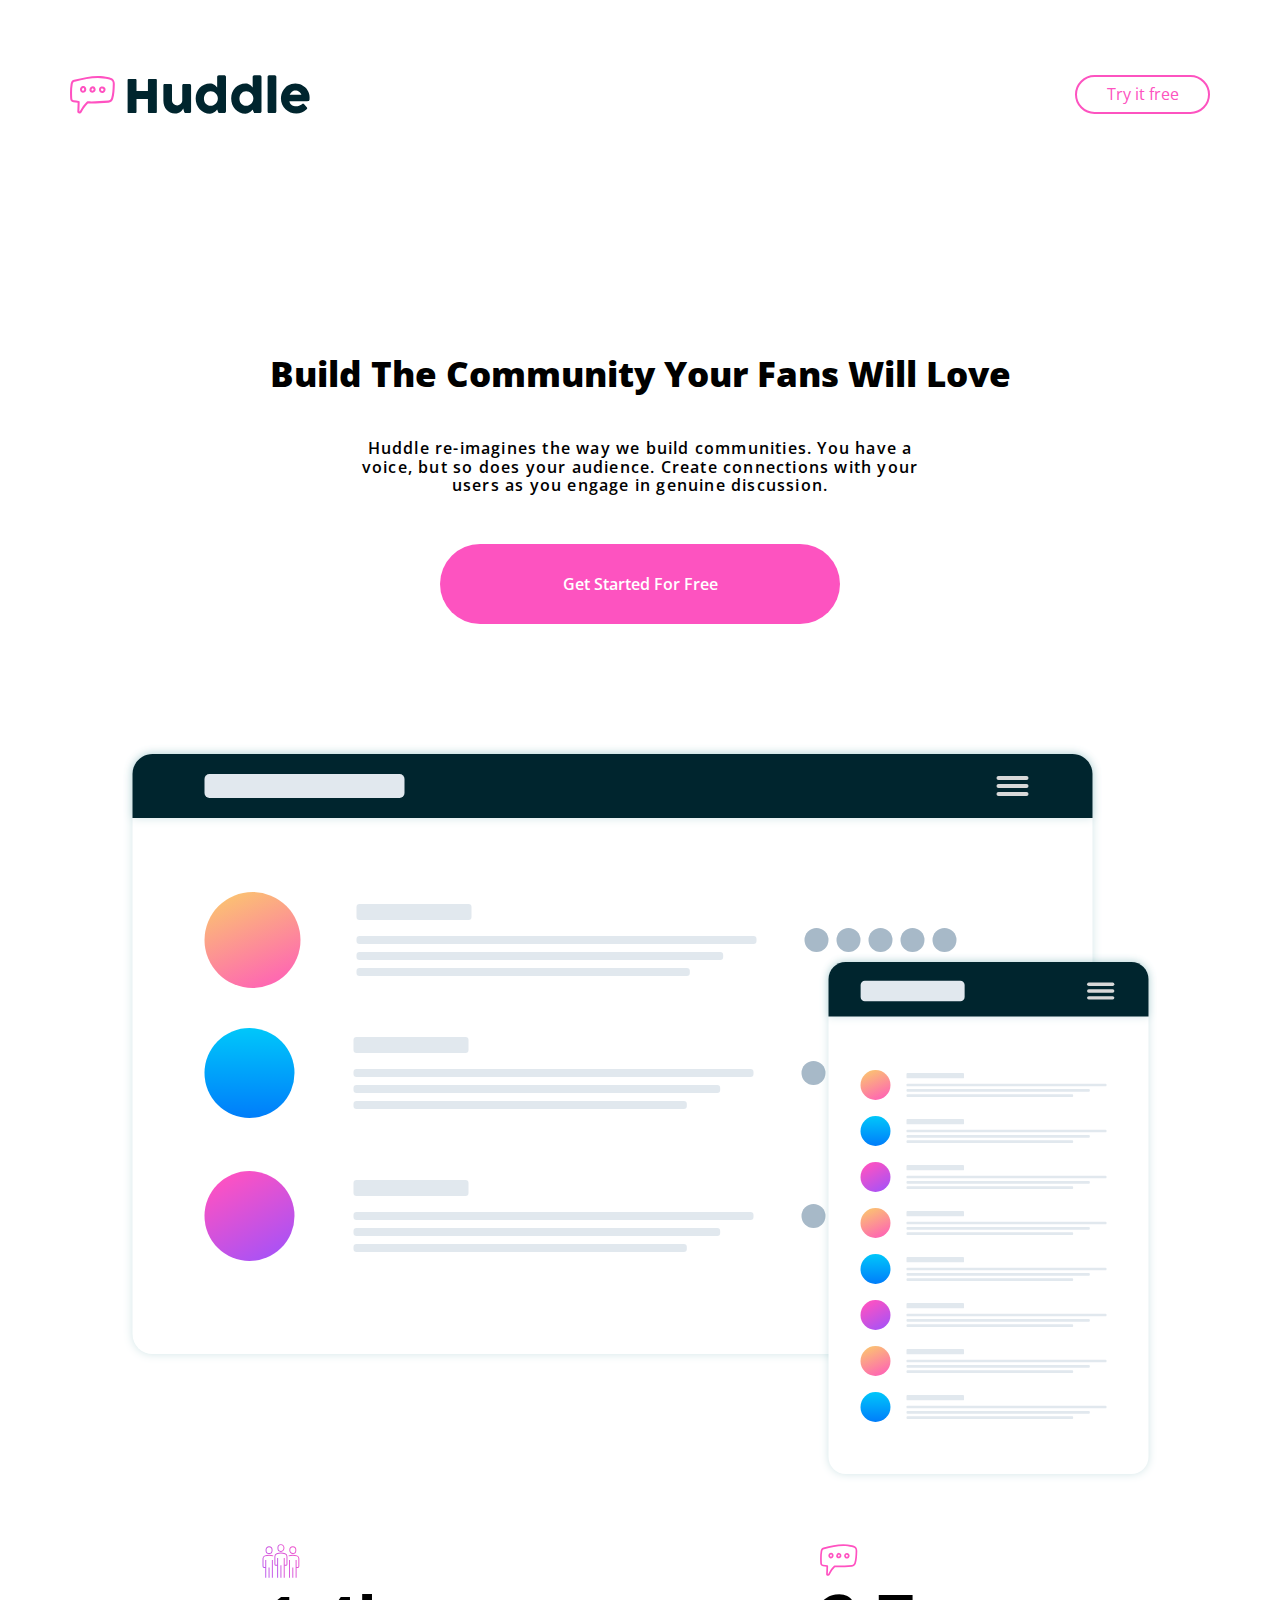
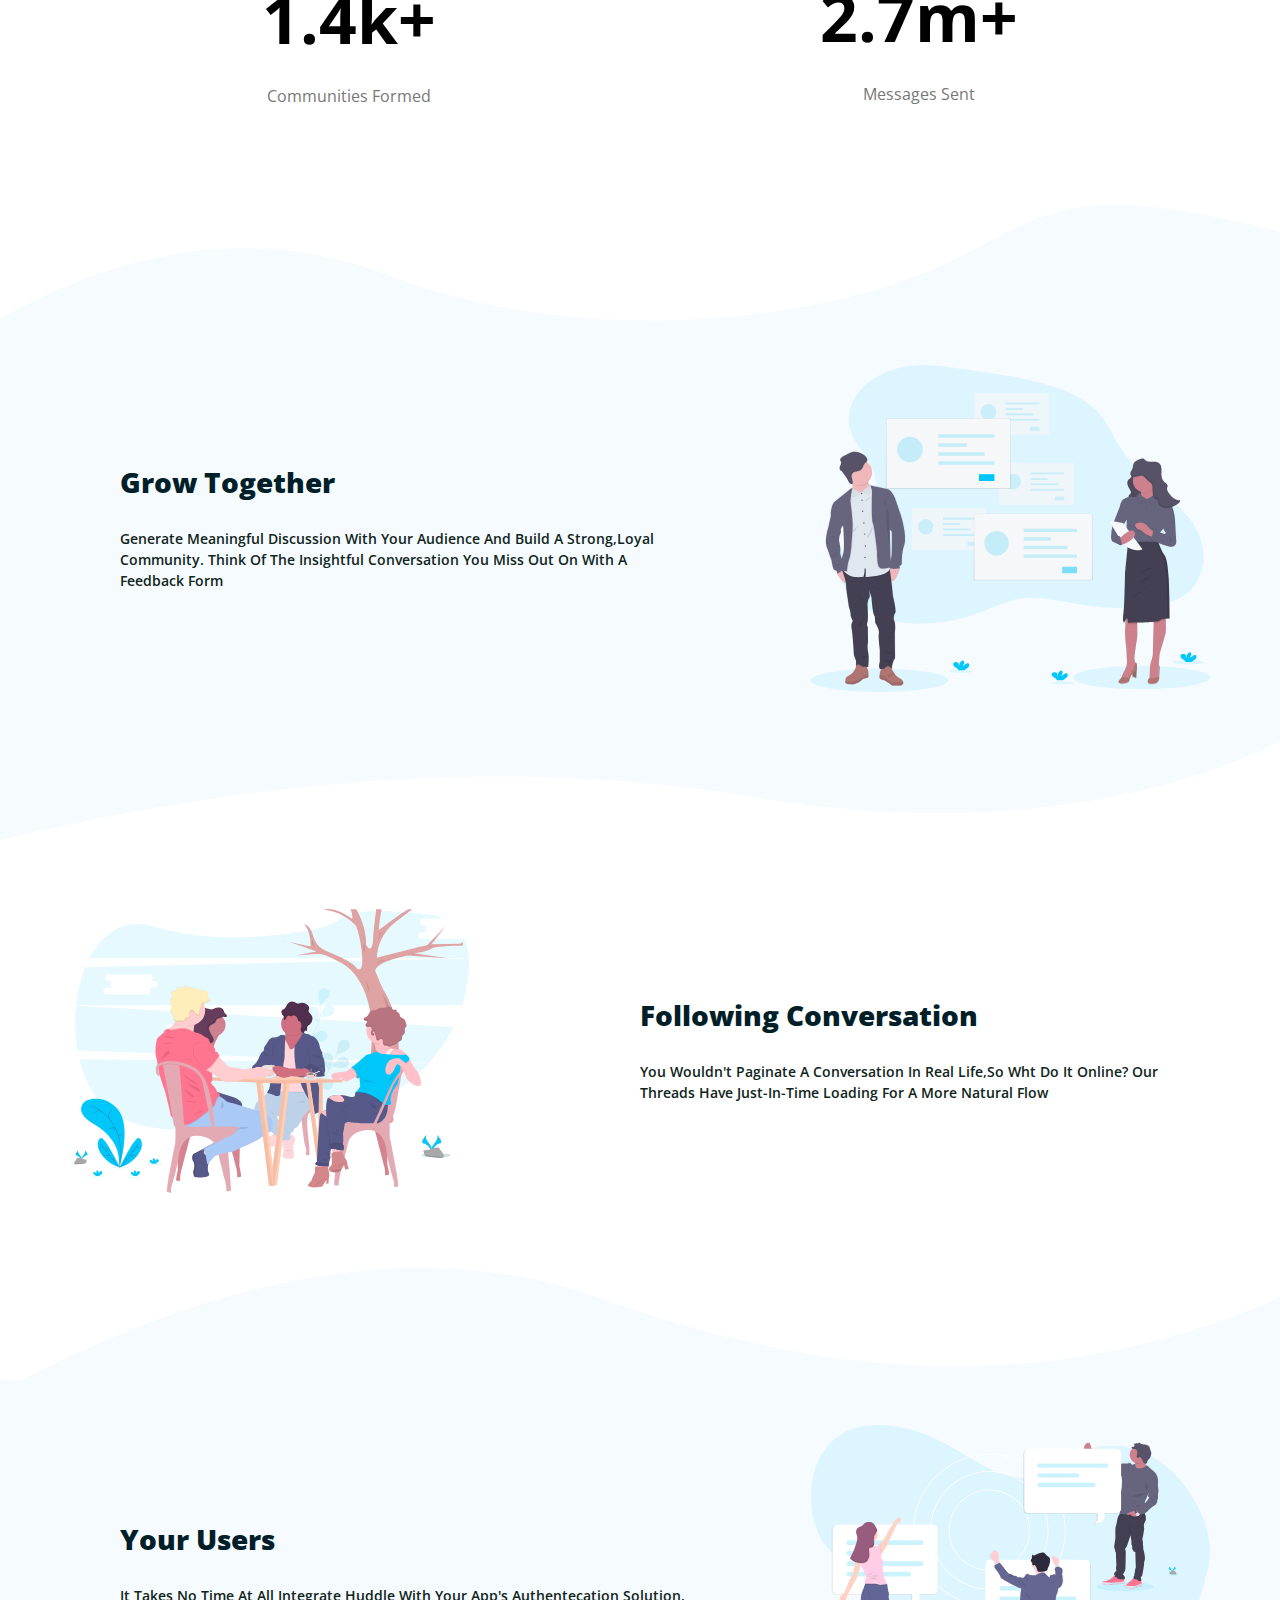
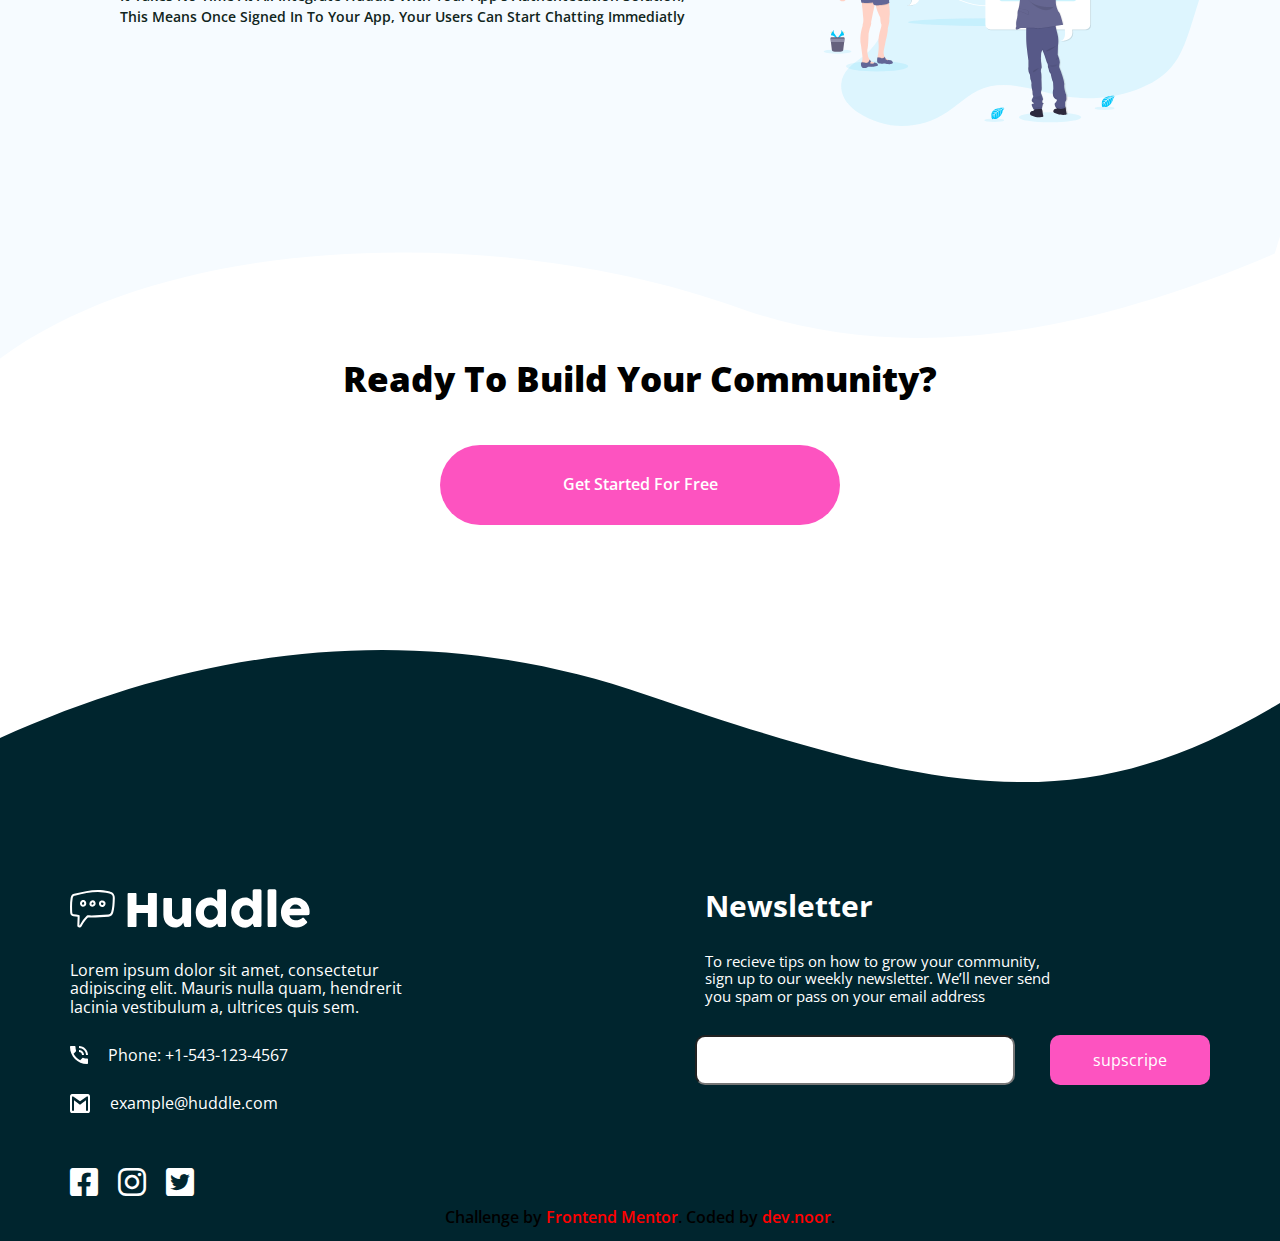
<file: index.html>
<!DOCTYPE html>
<html lang="en">

<head>
  <meta charset="UTF-8">
  <meta name="viewport" content="width=device-width, initial-scale=1.0">
  <!-- displays site properly based on user's device -->
  <link rel="icon" type="image/png" sizes="32x32" href="./images/favicon-32x32.png">
  <title>Frontend Mentor | Huddle landing page with curved sections</title>
  <meta http-equiv="X-UA-Compatible" content="IE=edge">
  <!-- google fonts  -->
  <link rel="preconnect" href="https://fonts.googleapis.com">
  <link rel="preconnect" href="https://fonts.gstatic.com" crossorigin>
  <link href="https://fonts.googleapis.com/css2?family=Open+Sans:wght@400;500;600;700;800&display=swap"
    rel="stylesheet">
  <!-- render all elements normally css file  -->
  <link rel="stylesheet" href="css/normalize.css">
  <!-- font awesome css file  -->
  <link rel="stylesheet" href="css/all.min.css">
  <!-- main template css file  -->
  <link rel="stylesheet" href="css/main.css">
  <!-- Feel free to remove these styles or customise in your own stylesheet 👍 -->
  <style>
    .attribution {
      position: absolute;
      font-size: 16px;
      text-align: center;
      font-weight: 600;
      transform: translate(50%, -33px);
      right: 50%;
      width: 100%;
    }

    .attribution a {
      color: red;
      text-decoration: none;
    }
  </style>
</head>

<body>
  <!-- start header  -->

  <header>
    <div class="container">
      <div class="head">

        <img src="images/logo.svg" alt="">
        <div class="try">Try it free</div>
      </div>

      <div class="text">
        <h2>Build The Community Your Fans Will Love</h2>
        <p>Huddle re-imagines the way we build communities. You have a voice, but so does
          your audience. Create connections with your users as you engage in genuine discussion.</p>
        <div class="button">
          Get Started For Free
        </div>
      </div>
    </div>
  </header>
  <!-- end header  -->
  <!-- start landing  -->
  <div class="landing">
    <div class="container">
      <div class="image">
        <img src="images/screen-mockups.svg" alt="">
      </div>
      <div class="stat">
        <div class="communication">
          <img src="images/icon-communities.svg" alt="">
          <h1>1.4k+</h1>
          <p>Communities Formed</p>
        </div>
        <div class="message">
          <img src="images/icon-messages.svg" alt="">
          <h1>2.7m+</h1>
          <p>Messages Sent</p>
        </div>
      </div>
    </div>
  </div>
  <!-- end landing  -->
  <!-- strat boxes  -->
  <!-- start box 1  -->
  <img class="sectiont1D" src="images/bg-section-top-desktop-1.svg" alt="">
  <img class="sectiont1M" src="images/bg-section-top-mobile-1.svg" alt="">
  <div class="box num1">


    <div class="container">
      <div class="content">
        <div class="text">
          <h2>grow together</h2>
          <p>generate meaningful discussion with your audience and build a strong,loyal community. think of
            the
            insightful
            conversation you miss out on with a feedback form</p>
        </div>
        <img src="images/illustration-grow-together.svg" alt="">
      </div>
    </div>
  </div>
  <img class="sectionb1D" src="images/bg-section-bottom-desktop-1.svg" alt="">
  <img class="sectionb1M" src="images/bg-section-bottom-mobile-1.svg" alt="">

  <!-- end box 1 -->

  <!-- start box 2  -->
  <div class="box num2">
    <div class="container">
      <div class="content">
        <img src="images/illustration-flowing-conversation.svg" alt="">
        <div class="text">
          <h2>following conversation</h2>
          <p>you wouldn't paginate a conversation in real life,so wht do it online? our threads have
            just-in-time
            loading for a more natural flow</p>
        </div>
      </div>
    </div>
  </div>
  <!-- end box 2 -->

  <!-- start box 3  -->
  <img class="sectiont2D" src="images/bg-section-top-desktop-2.svg" alt="">
  <img class="sectiont2M" src="images/bg-section-top-mobile-2.svg" alt="">
  <div class="box num3">
    <div class="container">
      <div class="content">
        <div class="text">
          <h2>your users</h2>
          <p>it takes no time at all integrate huddle with your app's authentecation solution, this means once
            signed
            in
            to your app, your users can start chatting immediatly </p>
        </div>
        <img src="images/illustration-your-users.svg" alt="">
      </div>
    </div>
  </div>
  <img class="section1D" src="images/bg-section-bottom-desktop-2.svg" alt="">
  <img class="section1M" src="images/bg-section-bottom-mobile-2.svg" alt="">
  <!-- end box 3 -->
  <!-- end boxes  -->
  <!-- start bulid  -->
  <div class="build">
    <h2>Ready To Build Your Community?</h2>
    <div class="button">Get Started For Free</div>
  </div>
  <!-- end bulid  -->
  <!-- strat footer -->
  <img class="sectionf1D" src="images/bg-footer-top-desktop.svg" alt="">
  <img class="sectionf1M" src="images/bg-footer-top-mobile.svg" alt="">
  <footer>

    <div class="container">
      <div class="content">
        <div class="right">
          <img src="images/noor.svg" alt="">
          <p>Lorem ipsum dolor sit amet, consectetur adipiscing elit. Mauris nulla quam, hendrerit lacinia
            vestibulum a, ultrices quis sem.</p>
          <div class="phone">
            <img src="images/icon-phone.svg" alt="">
            <p>Phone: +1-543-123-4567</p>
          </div>
          <div class="email">
            <img src="images/icon-email.svg" alt="">
            <p>example@huddle.com</p>
          </div>
          <div class="contact">
            <div class="face">
              <a href="#"><i class="fa-brands fa-facebook-square fa-2xl"></i></a>
            </div>
            <div class="ista">
              <a href="#"><i class="fa-brands fa-instagram fa-2xl"></i></a>
            </div>
            <div class="twitter">
              <a href="#"><i class="fa-brands fa-twitter-square fa-2xl"></i></a>
            </div>

          </div>
        </div>
        <div class="left">
          <div class="text">
            <h2>Newsletter</h2>
            <p>To recieve tips on how to grow your community, sign up to our weekly newsletter. We’ll never
              send you spam or pass on your email address
            </p>
          </div>
          <div class="input">
            <input id="sup" type="email">
            <div for="sup">supscripe</div>
          </div>
        </div>
      </div>
    </div>
  </footer>
  <!-- end footer -->

  <p class="attribution">
    Challenge by <a href="https://www.frontendmentor.io?ref=challenge" target="_blank">Frontend Mentor</a>.
    Coded by <a href="https://www.frontendmentor.io/profile/noorhesham9">dev.noor</a>.
  </p>


</body>

</html>
</file>
<file: css/main.css>
* {
  -webkit-box-sizing: border-box;
  -moz-box-sizing: border-box;
  box-sizing: border-box;
  padding: 0;
  margin: 0;
}

html {
  scroll-behavior: smooth;
}

body {
  font-family: 'Open Sans', sans-serif;
}

ul {
  list-style: none;
}

/* container  */
.container {
  padding-left: 15px;
  padding-right: 15px;
  width: 100%;
  margin-left: auto;
  margin-right: auto;
}

/* small */
@media (min-width:768px) {
  .container {
    width: 750px;
  }
}

/* medium */
@media (min-width:992px) {
  .container {
    width: 970px;

  }
}

/* large */
@media (min-width:1200px) {
  .container {
    width: 1170px;
  }
}

/* xlarge */
@media (min-width:1400px) {
  .container {
    width: 1370px;
  }
}

/* start head  */
header {
  margin-top: 75px;

}

header .head {
  display: flex;
  justify-content: space-between;
  margin-bottom: 240px;
}



@media(max-width:767px) {
  header .head img {
    max-width: 50%;
  }
}

header .head .try {
  width: 135px;
  border: 2px solid #fd53c0;
  color: #fd53c0;
  border-radius: 37px;
  display: flex;
  justify-content: center;
  align-items: center;
  transition: 0.3s;
}

@media(max-width:767px) {
  header .head .try {
    width: 100px;
    height: 30px;
  }
}

header .head .try:hover {
  border-color: #ffbae6;
  color: #ffbae6;
}



header .text h2,
.build h2 {
  text-align: center;
  font-size: 35px;
  font-weight: 800;
  margin: 0 auto 45px;
}

@media(max-width:763px) {

  header .text h2,
  .build h2 {
    font-size: 30px;
    margin-top: 50px;
  }
}

header .text p {
  text-align: center;
  width: 590px;
  margin: 0 auto 50px;
  letter-spacing: 1.2px;
  max-width: 100%;
  font-weight: 600;
}

.button {
  margin: 0 auto;
  width: 400px;
  height: 80px;
  display: flex;
  justify-content: center;
  align-items: center;
  background-color: #fd53c0;
  color: white;
  font-weight: 600;
  border-radius: 500px;
  transition: 0.3s;
  margin-bottom: 120px;
}

.button:hover {
  background-color: #ff8ed6;
}

@media(max-width:763px) {
  .button {
    width: 240px;
    height: 50px;
  }
}



/* end head  */
/* start landing  */
.landing {
  margin: 0 auto;
}

.landing .image {
  margin: 0 auto;
  position: relative;
  max-width: 100%;
  height: 800px;
}

@media(max-width:767px) {
  .landing .image {
    height: 500px;
  }
}

.landing .image img {
  width: 1035px;
  position: absolute;
  right: 50%;
  transform: translatex(50%);
  max-width: 100%;
}

.landing .stat {
  display: flex;
  justify-content: space-around;
}

@media(max-width:767px) {
  .landing .stat {
    flex-direction: column;
    gap: 150px;
  }
}



.landing .communication img {
  width: 38px;
}

@media(max-width:767px) {

  .landing .communication img,
  .landing .message img {
    display: block;

    margin: auto;
    width: 50px !important;
    margin-bottom: 10px;
  }
}

.landing .communication h1 {
  text-align: center;
  margin-top: 0;
  font-size: 66px;
  font-weight: 700;
  margin-bottom: 30px;
}

.landing .communication p {
  text-align: center;
  color: #777;
}


.landing .message img {
  width: 38px;
}

.landing .message h1 {
  text-align: center;
  margin-top: 0;
  font-size: 66px;
  font-weight: 700;
  margin-bottom: 30px;
}

.landing .message p {
  text-align: center;
  color: #777;
}

/* end landing  */
/* start boxes  */
.num1 {
  margin-top: 80px;
  margin-bottom: 15px;

}



.num2 {
  padding-top: 15px;
  padding-bottom: 15px;
}

.num3 {
  padding-bottom: 80px;
  padding-top: 15px;

}



.num1,
.num3 {
  background-color: #f6fbff;
}



.box .content {
  display: flex;
  justify-content: space-between;
  border-radius: 10px;

}

@media(max-width:767px) {
  .box .content {
    flex-direction: column-reverse;
    justify-content: center;
    align-items: center;
  }
}

@media(max-width:767px) {
  .num2 .content {


    flex-direction: column;
    justify-content: center;
    align-items: center;

  }

}

.box .text {
  width: 50%;
  display: flex;
  flex-direction: column;
  justify-content: center;
  text-transform: capitalize;
  margin-left: 50px;
}

@media(max-width:767px) {
  .box .text {
    width: 90%;
    text-align: center;
    margin-left: 0;

  }


}

.box h2 {
  margin-bottom: 30px;
  font-weight: 800;
  font-size: 28px;
  color: #001f28;
}

.box p {
  font-size: 14px;
  line-height: 1.5;
  font-weight: 600;
  color: #102520;
}

@media(max-width:767px) {
  .box .container p {
    margin: 0px 10px 30px;
  }
}

.box img {
  width: 35%;
  margin-bottom: 30px;
  margin-top: 30px;
}

.sectiont1D {
  width: 100%;
  transform: translateY(100px);
}

.sectiont1M {
  width: 100%;
  transform: translateY(80px);
  display: none;
}

@media(max-width:767px) {
  .sectiont1D {
    display: none;
  }

  .sectiont1M {

    display: block;
  }
}

.sectiont2D {
  width: 100%;
  transform: translateY(30px);
}

.sectiont2M {
  display: none;
  width: 100%;

}

.section1D {
  width: 100%;
  transform: translateY(0px);
  display: block;
}

.section1M {
  width: 100%;
  transform: translateY(0px);
  display: none;
}

@media(max-width:767px) {
  .section1D {
    display: none;
  }

  .section1M {
    display: block;
  }

  .sectiont2D {
    display: none;
  }

  .sectiont2M {
    display: block;
  }
}

.sectionb1D {
  width: 100%;
  transform: translateY(-20px);
}

.sectionb1M {
  display: none;
  width: 100%;
  transform: translateY(-16px);
}

@media(max-width:767px) {
  .sectionb1D {
    display: none;
  }

  .sectionb1M {
    display: block;
  }
}

@media(max-width:767px) {
  .box img {
    width: 60%;
    margin-bottom: 35px;
    margin-top: 50px;

  }
}



.num2 .text {
  margin-left: 75px;
}

.num2 .text p {
  width: 100%;
}

@media(max-width:767px) {
  .num2 .text {
    margin: 0;
  }
}

/* end boxes  */
/* strat build */


/* end build */
/* start footer  */
.sectionf1D {
  width: 100%;
  transform: translatey(5px);
}

.sectionf1M {
  display: none;
  width: 100%;
  transform: translatey(5px);
}

footer {
  background-color: #00252e;
  color: white;
}

footer .content {
  display: flex;
  justify-content: space-between;
  padding-top: 100px;
}

@media(min-width:763px) and (max-width:993px) {
  footer .content {
    flex-direction: column-reverse;
    gap: 50px;
    padding-top: 30px;
    margin-left: 30px;
  }

  .sectionf1D {
    display: none;
  }

  .sectionf1M {
    display: block;
  }
}



footer .right img {
  margin-bottom: 30px;
}

footer .right p {
  max-width: 350px;
  margin-bottom: 30px;
}

footer .right .email {
  margin-bottom: 30px;
}

footer .right .phone,
footer .right .email {
  display: flex;
}

footer .right .phone img,
footer .right .email img {
  margin-right: 20px;
}

footer .right .contact {
  display: flex;
  padding-bottom: 50px;
}

footer .right .contact div:hover a {
  color: #06c4f8;
}

footer .right .contact div {
  margin-right: 20px;
}

footer .right .contact div a {
  background-color: transparent;
  color: white;
  transition: 0.3s;
}

footer .left p {
  font-size: 15px;
}



footer .left .text {
  margin-left: 10px;
}

footer .left h2 {
  margin-bottom: 30px;
  font-size: 30px;
}

footer .left p {
  margin-bottom: 30px;
  max-width: 350px;
}

footer .left .input {
  display: flex;
}

footer .left input:focus {
  outline: none;
  border: 0.5px solid red;
}

footer .left input {
  height: 50px;
  width: 320px;
  border-radius: 10px;
}

footer .left input::placeholder {
  text-indent: 10px;
}

footer .left .input div:hover {
  background-color: #ff8ed6;
}

footer .left .input div {
  width: 160px;
  transition: 0.3s;
  background-color: #fd53c0;
  height: 50px;
  margin-left: 35px;
  display: flex;
  justify-content: center;
  align-items: center;
  border-radius: 10px;
}

/* end footer  */
/* start mopile for footer */
@media(max-width:763px) {
  footer .content {
    flex-direction: column-reverse;
    gap: 50px;
    padding-top: 30px;
    margin-left: 20px;
  }

  footer .left {
    margin-bottom: 50px;
  }

  .sectionf1D {
    display: none;
  }

  .sectionf1M {
    display: block;
  }

  .left .input {
    flex-direction: column;

    position: relative;
  }

  .left .input::after {
    content: "Subscribe";
    width: 160px;
    transition: 0.3s;
    background-color: #fd53c0;
    height: 50px;
    margin-left: 35px;
    display: flex;
    justify-content: center;
    align-items: center;
    border-radius: 10px;
    position: absolute;
    top: 75px;
    right: 15%;
  }


  .left .input div {
    display: none !important;
  }

  footer .left input {
    width: 85%;
    margin-bottom: 40px;
  }
}

/* end mopile for footer */
</file>
